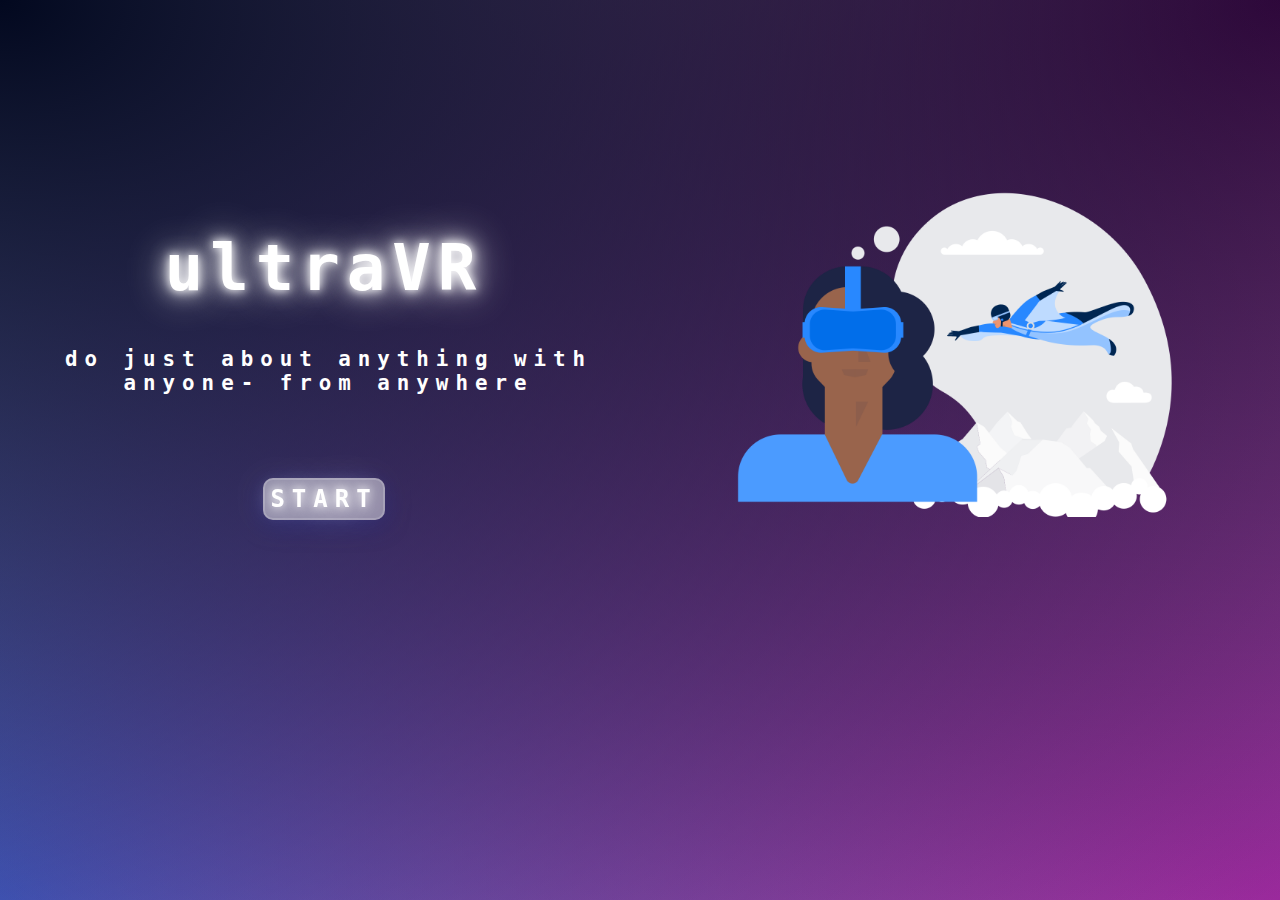
<file: index.html>
<!DOCTYPE html>
<html lang="en">
<head>
    <meta charset="UTF-8">
    <meta http-equiv="X-UA-Compatible" content="IE=edge">
    <meta name="viewport" content="width=device-width, initial-scale=1.0">
    <link rel="stylesheet" href="style.css">
    <title>ultraVR</title>

    <!-- Global site tag (gtag.js) - Google Analytics -->
    <script async src="https://www.googletagmanager.com/gtag/js?id=G-Q8RZ3QVWTM"></script>
    <script>
    window.dataLayer = window.dataLayer || [];
    function gtag(){dataLayer.push(arguments);}
    gtag('js', new Date());

    gtag('config', 'G-Q8RZ3QVWTM');
    </script>
</head>
<body>
    <div class="row">
        <div class="column column1">
            <h1>ultraVR</h1>
            <p>do just about anything with anyone- from anywhere</p>
            <a id="button" href="pages/index.html">START</a>
        </div>
        <div class="column column2">
            <img id="vrwomen" src="images/urban-vr-1.png" alt="">
        </div>
    </div>
</body>
</html>
</file>
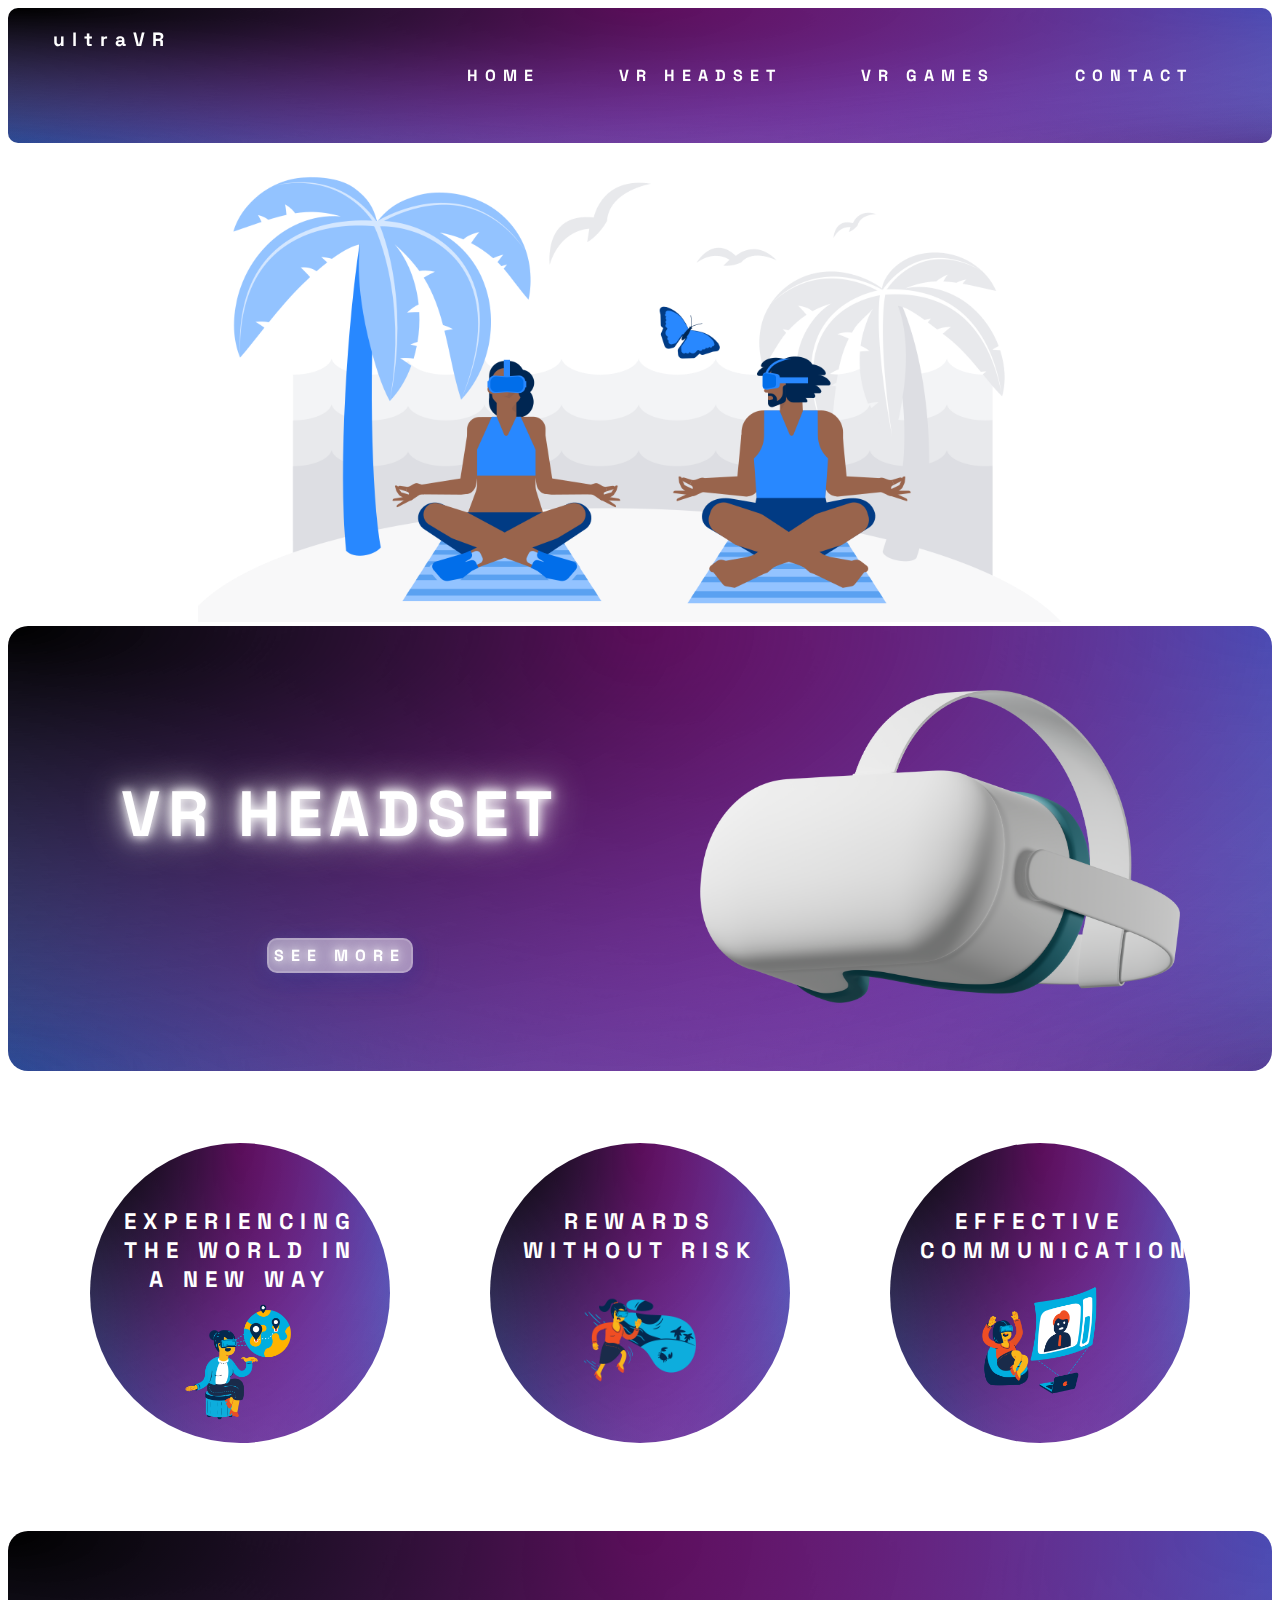
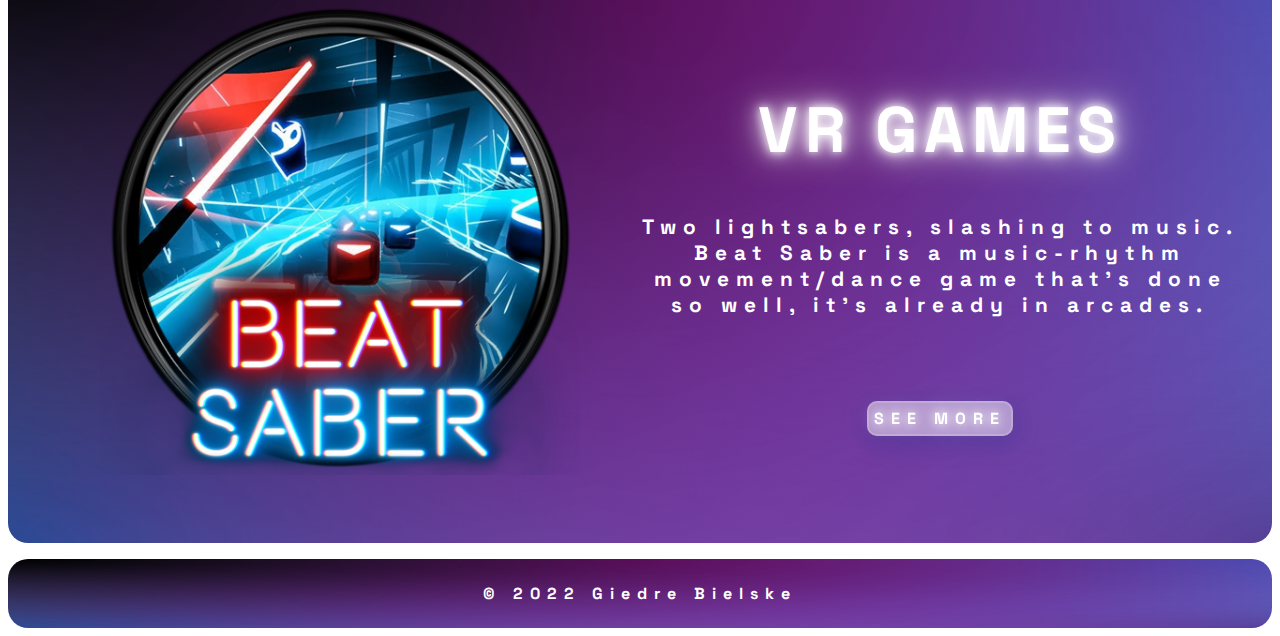
<file: pages/index.html>
<!DOCTYPE html>
<html lang="en">
<head>
    <meta charset="UTF-8">
    <meta http-equiv="X-UA-Compatible" content="IE=edge">
    <meta name="viewport" content="width=device-width, initial-scale=1.0">
    <link rel="stylesheet" href="style.css">
    <title>ultraVR</title>

    <!-- Global site tag (gtag.js) - Google Analytics -->
    <script async src="https://www.googletagmanager.com/gtag/js?id=G-Q8RZ3QVWTM"></script>
    <script>
    window.dataLayer = window.dataLayer || [];
    function gtag(){dataLayer.push(arguments);}
    gtag('js', new Date());

    gtag('config', 'G-Q8RZ3QVWTM');
    </script>
</head>
<body>
    <header>
        <p>ultraVR</p>
        <nav>
            <a class="menu" href="index.html">HOME</a>
            <a class="menu" href="headset.html">VR HEADSET</a>
            <a class="menu" href="games.html">VR GAMES</a>
            <a class="menu" href="contact.html">CONTACT</a>
        </nav>
    </header>
    <section class="row1">
        <img id="represent_photo" src="../images/urban-936.png" alt="virtual reality">
    </section>
    <section class="row row2">
        <div class="column1">
            <h1>VR HEADSET</h1>
            <p></p>
            <a id="button" href="headset.html">SEE MORE</a>
        </div>
        <div class="column2">
            <img id="headset" src="../images/casual-life-3d-close-up-of-white-vr-glasses.png" alt="vr glasses">
        </div>
    </section>
    <section class="row row3">
        <div class="column3">
            <div class="circle">
                <div class="circle_inside">
                    <h1 style="padding-bottom: 0.5rem;">EXPERIENCING THE WORLD IN A NEW WAY</h1>
                    <img src="../images/flame-vr-geography.png" alt="vr-geography" style="width: 40%;">
                </div>
             </div>
       </div>
        <div class="column3">
            <div class="circle">
                <div class="circle_inside">
                    <h1 style="padding-bottom: 2rem;">REWARDS WITHOUT RISK</h1>
                    <img src="../images/flame-vr-workout.png" alt="vr-workout" style="width: 40%;">               
                </div>
            </div>
       </div>
        <div class="column3">
            <div class="circle">
                <div class="circle_inside">
                    <h1 style="padding-bottom: 1rem;">EFFECTIVE COMMUNICATION</h1>
                    <img src="../images/flame-vr-chat.png" alt="vr-chat" style="width: 40%;">
                </div>
            </div>
       </div>
    </section>
    <section class="row row4">
        <div class="column5">
            <img src="../images/dd8hrns-32b6bb23-060c-4a82-9372-2c6defdb6e20.png" alt="" style="width:80%">
        </div>
        <div class="column6">
            <h1>VR GAMES</h1>
            <p>Two lightsabers, slashing to music. Beat Saber is a music-rhythm movement/dance game that's done so well, it's already in arcades.</p>
            <a id="button" href="games.html">SEE MORE</a>
        </div>
    </section>
    <footer class="row5">
        <p>&#169; 2022 Giedre Bielske</p>
    </footer>
</body>
</html>
</file>
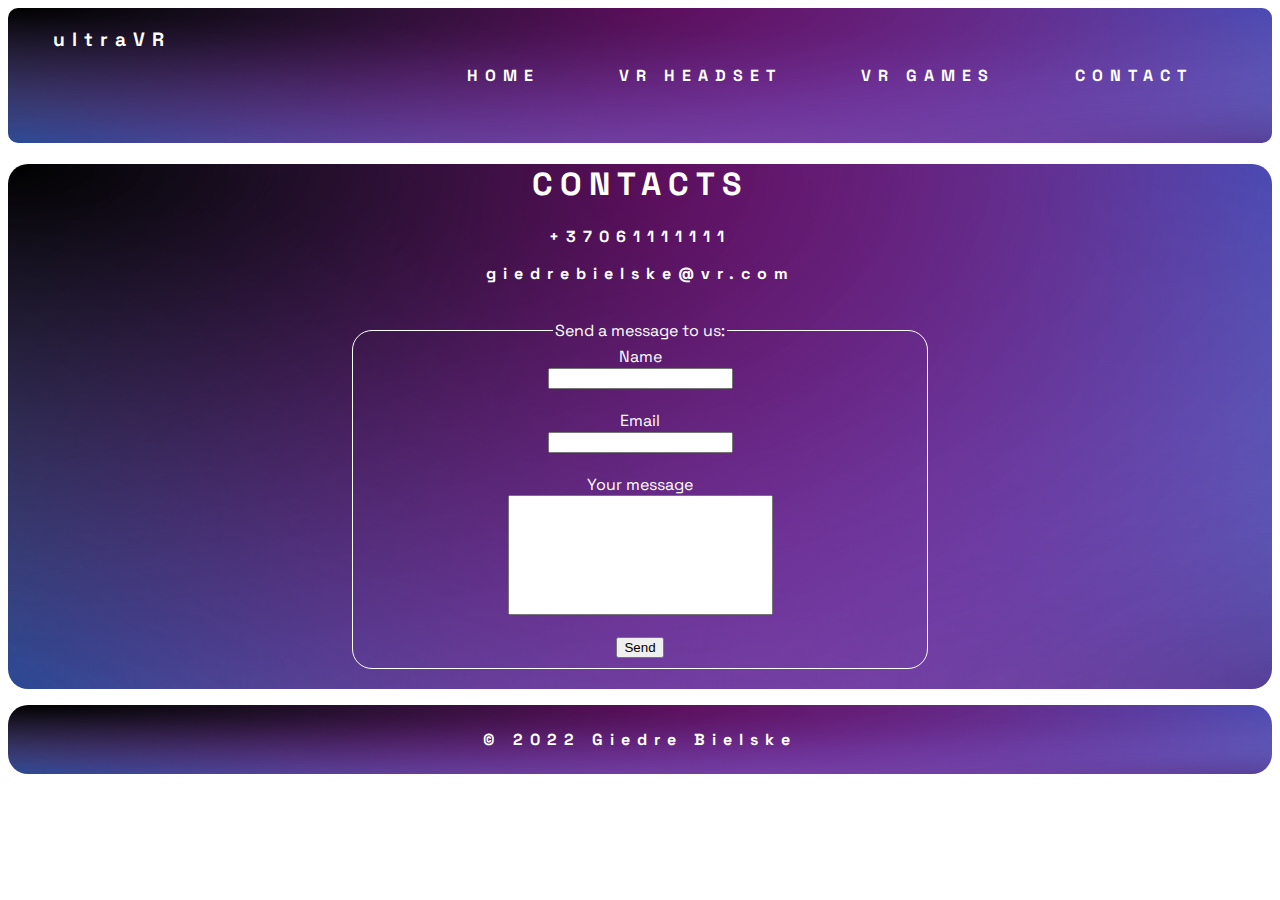
<file: pages/contact.html>
<!DOCTYPE html>
<html lang="en">
<head>
    <meta charset="UTF-8">
    <meta http-equiv="X-UA-Compatible" content="IE=edge">
    <meta name="viewport" content="width=device-width, initial-scale=1.0">
    <link rel="stylesheet" href="style.css">
    <title>ultraVR</title>

    <!-- Global site tag (gtag.js) - Google Analytics -->
    <script async src="https://www.googletagmanager.com/gtag/js?id=G-Q8RZ3QVWTM"></script>
    <script>
    window.dataLayer = window.dataLayer || [];
    function gtag(){dataLayer.push(arguments);}
    gtag('js', new Date());

    gtag('config', 'G-Q8RZ3QVWTM');
    </script>
</head>
<body>
    <header>
        <p>ultraVR</p>
        <nav>
            <a class="menu" href="index.html">HOME</a>
            <a class="menu" href="headset.html">VR HEADSET</a>
            <a class="menu" href="games.html">VR GAMES</a>
            <a class="menu" href="contact.html">CONTACT</a>
        </nav>
    </header>
    <section class="sections row2" id="contacts">
        <h1 class="name">CONTACTS</h1>
        <p>+37061111111</p>
        <p>giedrebielske@vr.com</p>
        <form action="" method="get">
            <fieldset>
                <legend>Send a message to us:</legend>
                <label for="name">Name</label><br/>
                <input id="name" type="text"/><br/><br/>
                <label for="email">Email</label><br/>
                <input id="email" type="email"/><br/><br/>
                <label for="message"> Your message</label><br/>
                <input id="message" type="text" maxlength="100" size="30" style="height: 120px;"/><br/><br/>
                <input type="submit" value="Send"/>
            </fieldset>
        </form>
    </section>
    <footer class="row5">
        <p>&#169; 2022 Giedre Bielske</p>
    </footer>
</body>
</html>
</file>
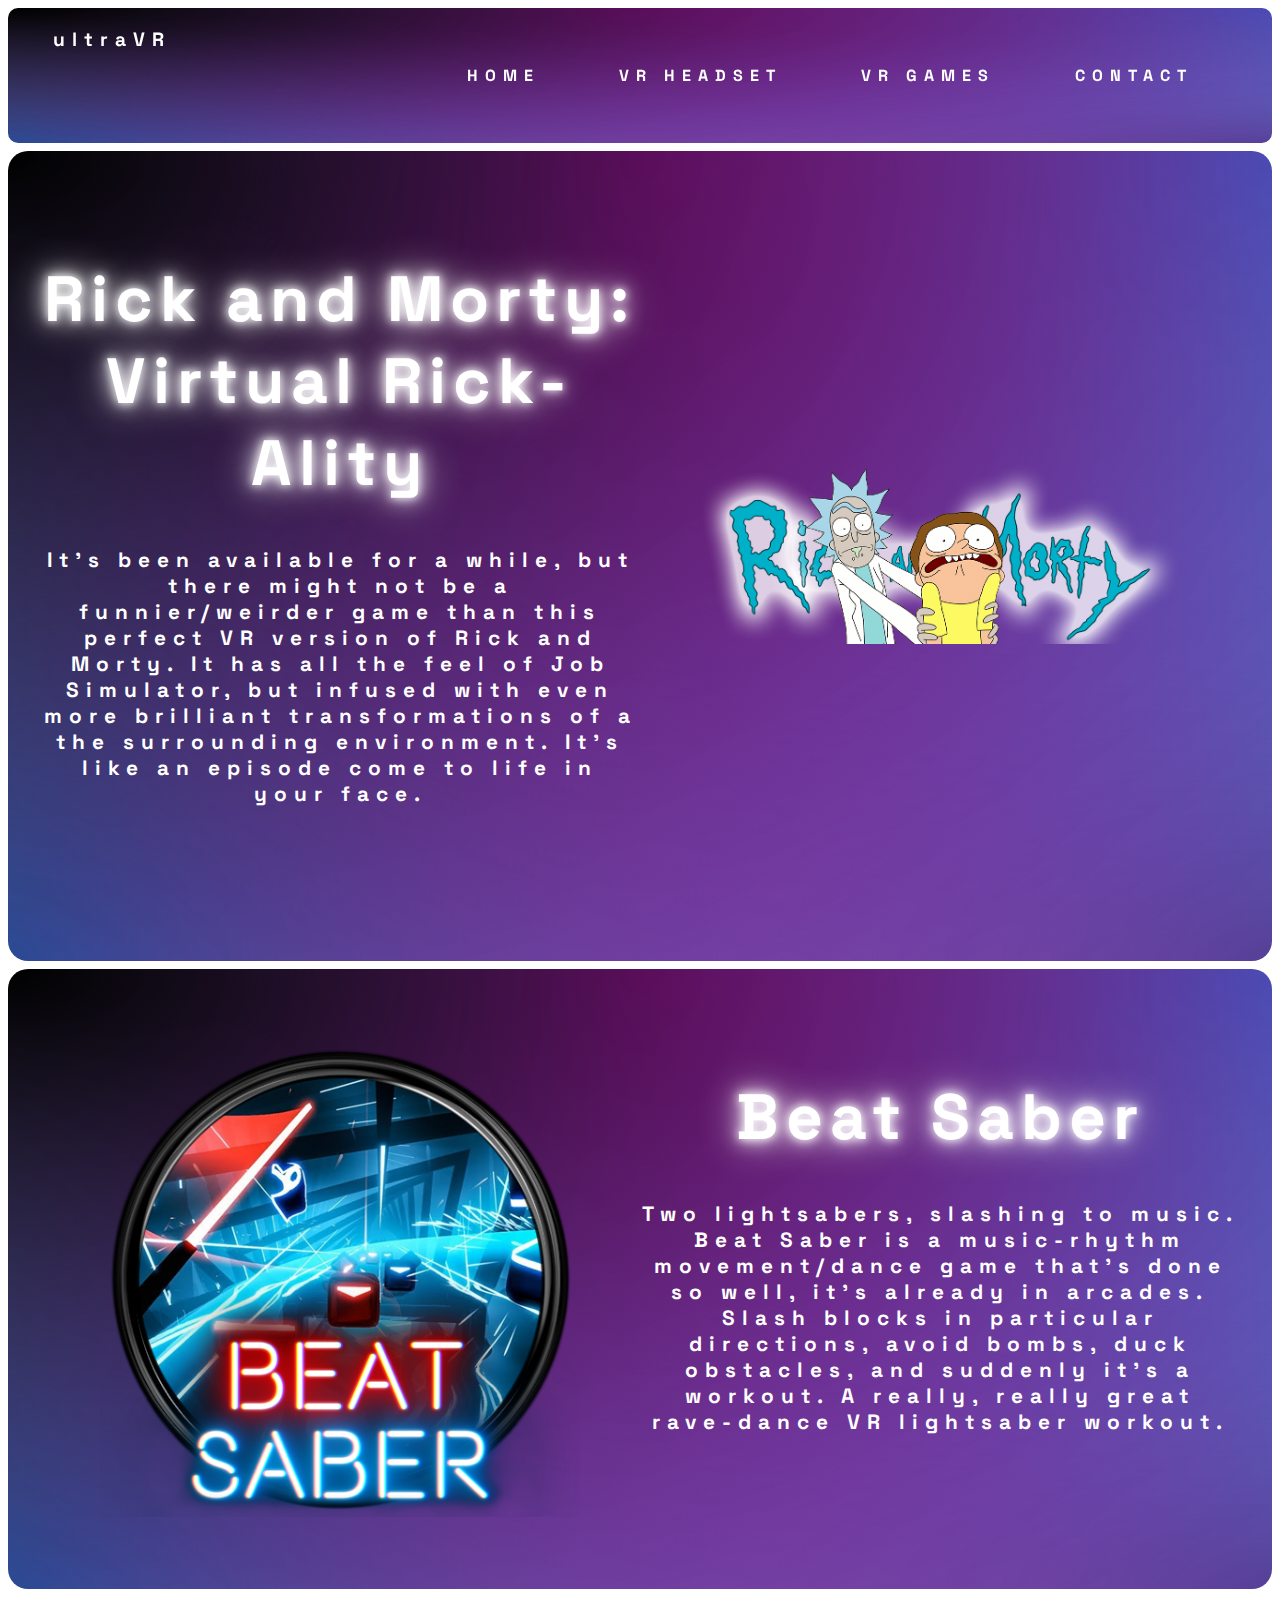
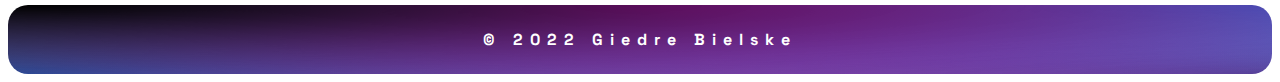
<file: pages/games.html>
<!DOCTYPE html>
<html lang="en">
<head>
    <meta charset="UTF-8">
    <meta http-equiv="X-UA-Compatible" content="IE=edge">
    <meta name="viewport" content="width=device-width, initial-scale=1.0">
    <link rel="stylesheet" href="style.css">
    <title>ultraVR</title>

    <!-- Global site tag (gtag.js) - Google Analytics -->
    <script async src="https://www.googletagmanager.com/gtag/js?id=G-Q8RZ3QVWTM"></script>
    <script>
    window.dataLayer = window.dataLayer || [];
    function gtag(){dataLayer.push(arguments);}
    gtag('js', new Date());

    gtag('config', 'G-Q8RZ3QVWTM');
    </script>
</head>
<body>
    <header>
        <p>ultraVR</p>
        <nav>
            <a class="menu" href="index.html">HOME</a>
            <a class="menu" href="headset.html">VR HEADSET</a>
            <a class="menu" href="games.html">VR GAMES</a>
            <a class="menu" href="contact.html">CONTACT</a>
        </nav>
    </header>
    <section class="row row2">
        <div class="column1">
            <h1>Rick and Morty: Virtual Rick-Ality</h1>
            <p>It's been available for a while, but there might not be a funnier/weirder game than this perfect VR version of Rick and Morty. It has all the feel of Job Simulator, but infused with even more brilliant transformations of a the surrounding environment. It's like an episode come to life in your face.</p>
        </div>
        <div class="column2">
            <img id="headset" src="../images/PngItem_437743.png" alt="rick and morty vr game">
        </div>
    </section>
    <section class="row row4">
        <div class="column5">
            <img src="../images/dd8hrns-32b6bb23-060c-4a82-9372-2c6defdb6e20.png" alt="beat saber vr game" style="width:80%">
        </div>
        <div class="column6">
            <h1>Beat Saber</h1>
            <p>Two lightsabers, slashing to music. Beat Saber is a music-rhythm movement/dance game that's done so well, it's already in arcades. Slash blocks in particular directions, avoid bombs, duck obstacles, and suddenly it's a workout. A really, really great rave-dance VR lightsaber workout.</p>
        </div>
    </section>
    <footer class="row5">
        <p>&#169; 2022 Giedre Bielske</p>
    </footer>
</body>
</html>
</file>
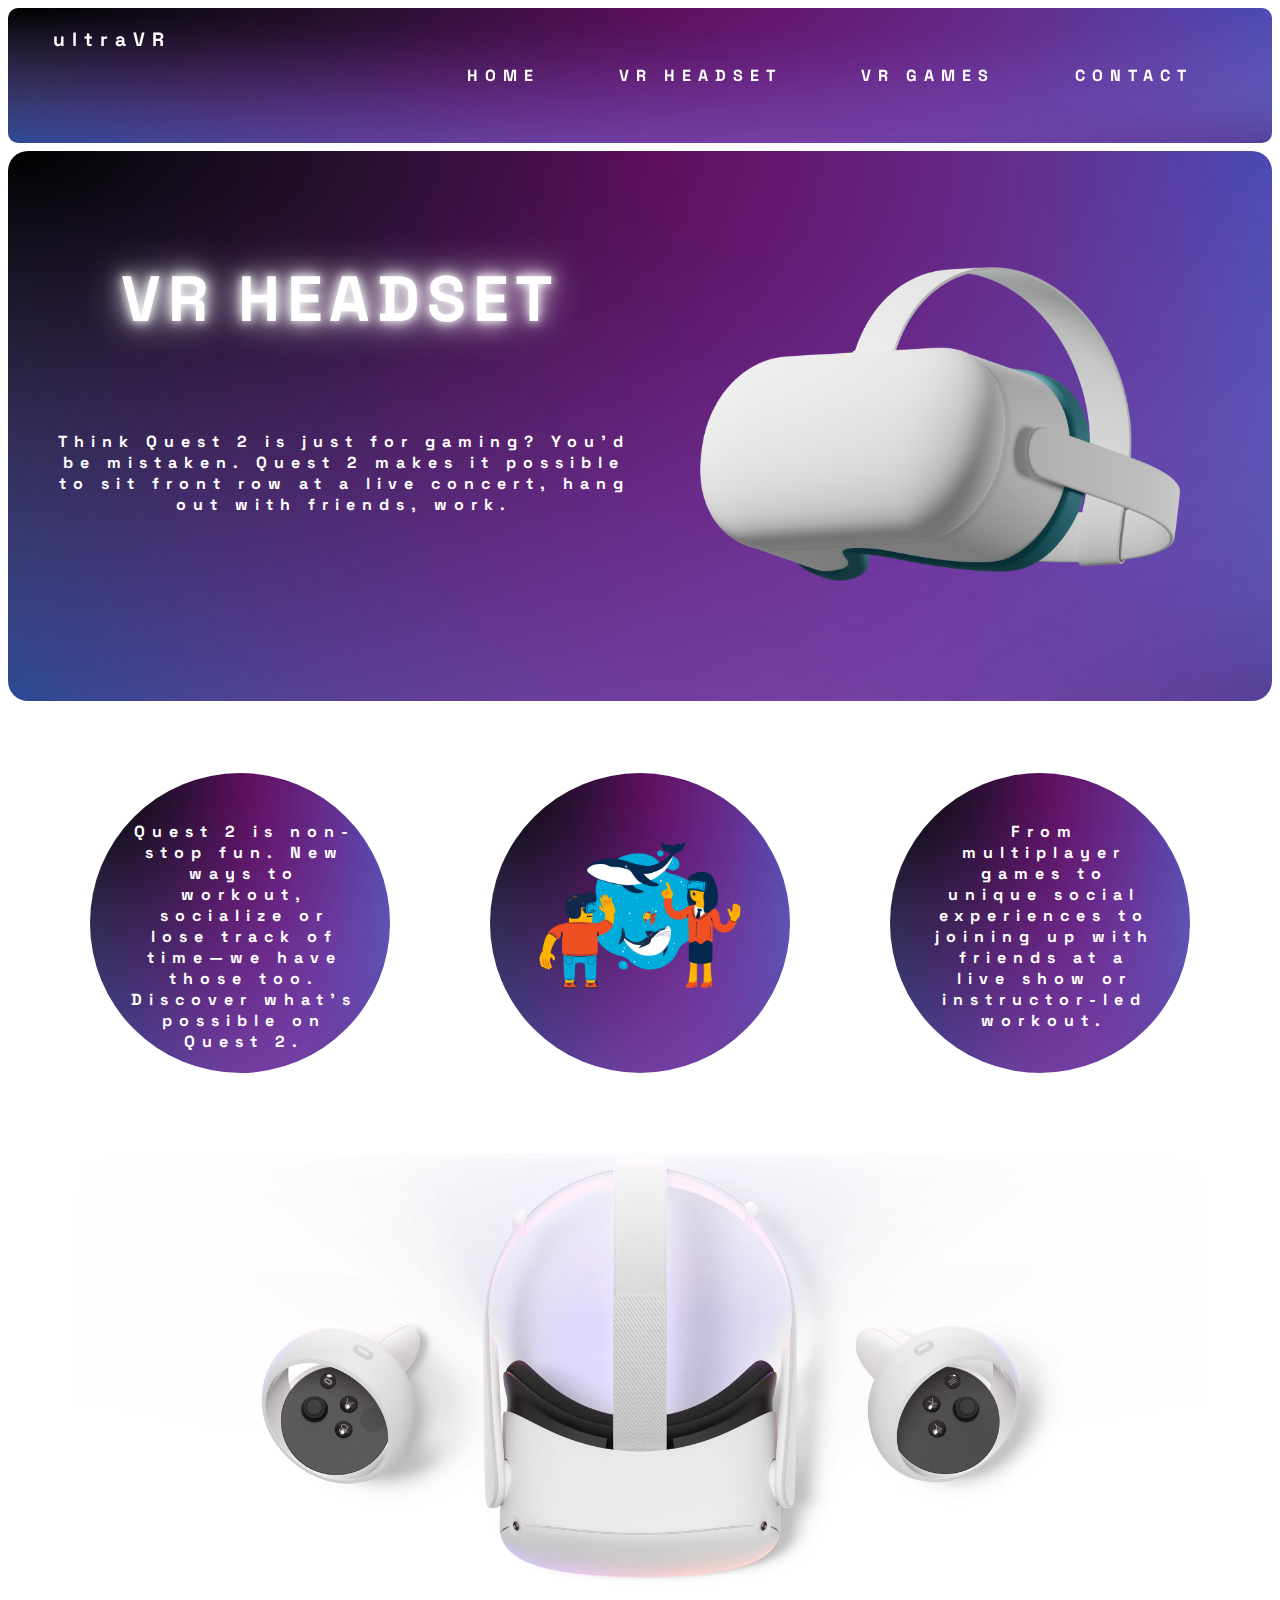
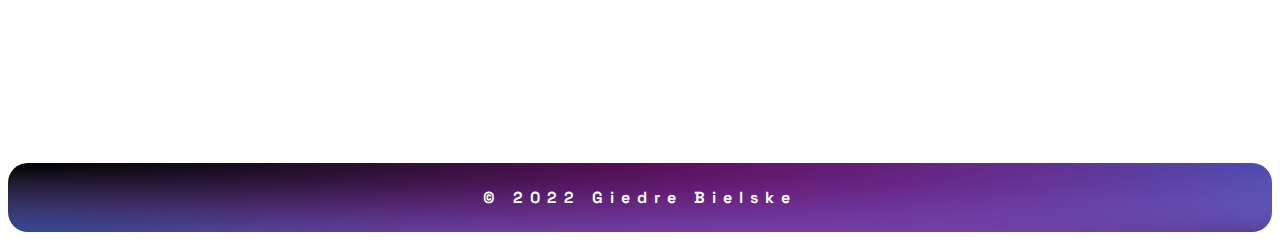
<file: pages/headset.html>
<!DOCTYPE html>
<html lang="en">
<head>
    <meta charset="UTF-8">
    <meta http-equiv="X-UA-Compatible" content="IE=edge">
    <meta name="viewport" content="width=device-width, initial-scale=1.0">
    <link rel="stylesheet" href="style.css">
    <title>ultraVR</title>

    <!-- Global site tag (gtag.js) - Google Analytics -->
    <script async src="https://www.googletagmanager.com/gtag/js?id=G-Q8RZ3QVWTM"></script>
    <script>
    window.dataLayer = window.dataLayer || [];
    function gtag(){dataLayer.push(arguments);}
    gtag('js', new Date());

    gtag('config', 'G-Q8RZ3QVWTM');
    </script>
</head>
<body>
    <header>
        <p>ultraVR</p>
        <nav>
            <a class="menu" href="index.html">HOME</a>
            <a class="menu" href="headset.html">VR HEADSET</a>
            <a class="menu" href="games.html">VR GAMES</a>
            <a class="menu" href="contact.html">CONTACT</a>
        </nav>
    </header>
    <section class="row row2">
        <div class="column1">
            <h1>VR HEADSET</h1>
            <p id="circle_text" style="padding-bottom: 2rem;">Think Quest 2 is just for gaming? You’d be mistaken. Quest 2 makes it possible to sit front row at a live concert, hang out with friends, work.</p>
        </div>
        <div class="column2">
            <img id="headset" src="../images/casual-life-3d-close-up-of-white-vr-glasses.png" alt="vr glasses">
        </div>
    </section>
    <section class="row row3">
        <div class="column3">
            <div class="circle">
                <div class="circle_inside">
                    <h1 id="circle_text" style="padding-bottom: 0.5rem;">Quest 2 is non-stop fun. New ways to workout, socialize or lose track of time—we have those too. Discover what’s possible on Quest 2.</h1>
                </div>
             </div>
       </div>
        <div class="column3">
            <div class="circle">
                <div class="circle_inside">
                    <img src="../images/flame-vr-ocean.png" alt="flame-vr-ocean" style="width: 70%; margin-top: 4rem;">      
                </div>
            </div>
       </div>
        <div class="column3">
            <div class="circle">
                <div class="circle_inside">
                    <h1 id="circle_text" style="padding-bottom: 1rem;">From multiplayer games to unique social experiences to joining up with friends at a live show or instructor-led workout.</h1>
                </div>
            </div>
       </div>
    </section>
    <section class="video">
        <video src="../images/vrvideo.mov" autoplay muted loop></video>
    </section>
    <footer class="row5">
        <p>&#169; 2022 Giedre Bielske</p>
    </footer>
</body>
</html>
</file>
<file: style.css>
* {
    box-sizing: border-box;
}
html {
    background-image:
        radial-gradient(at top left, #02081f, transparent),
        radial-gradient(at top right, #400846, transparent),
        radial-gradient(at bottom right, #c037c0, transparent),
        radial-gradient(at bottom left, #2b86fd, transparent);
    background-size: cover;
    min-height: 100%
}
h1 , p , #button {
    color: white;
    font-weight: bold;
    font-family: monospace;
    letter-spacing: 7px;
}
h1 {
    font-size: 4rem;
    text-shadow: 0 0 10px #fff,
                 0 0 20px #fff, 
                 0 0 40px #fff;
}
p {
    font-size: 1.3rem;
    margin-bottom: 10vh;
    margin-left: 1vh;
}
.row {
    display: flex;
    flex-wrap: wrap;
    margin: 10vh 0;
    align-items: center;
    align-content: center;
    text-align: center;
}
.column {
    flex: 50%;
    padding: 10vh 0;
}
#button {
    background: rgba( 255, 255, 255, 0.45 );
    box-shadow: 0 6px 24px 0 rgba( 31, 38, 135, 0.37 );
    backdrop-filter: blur( 7px );
    -webkit-backdrop-filter: blur( 7px );
    border-radius: 10px;
    border: 2px solid rgba( 255, 255, 255, 0.18 );
    font-size: 1.5rem;
    cursor: pointer;
    transition: .3s linear;
    text-shadow: 0 0 10px #fff,
                 0 0 20px #fff, 
                 0 0 40px #fff;
    text-decoration: none;
    padding: 5px;

}
#button:hover {
    font-size: 2.3rem;
    padding: 10px;
}
#vrwomen {
    width: 80%;
}
@media screen and (max-width: 600px) {
    .column {
        padding: 0;
    }
}
</file>
<file: pages/style.css>
@import url('https://fonts.googleapis.com/css2?family=Space+Grotesk&display=swap');

* {
    box-sizing: border-box;
}
header {
    display: flex;
    background-image:
        radial-gradient(at top left, #000000, transparent),
        radial-gradient(at top center, #ff26ff, transparent),
        radial-gradient(at top right, #2b86fd, transparent),
        radial-gradient(at bottom right, #67236d, transparent),
        radial-gradient(at bottom left, #2b86fd, transparent);
    background-size: cover;
    min-height: 100%;
    position: sticky;
    top: 0;
    height: 15vh;
    border-radius: 10px;
}
h1 , p , a {
    color: white;
    font-weight: bold;
    font-family: 'Space Grotesk', sans-serif;
    letter-spacing: 7px;
}
header > p {
    flex: 30%;
    font-size: 1.2rem;
    padding: 0 5vh;
    animation-name: logo;
    animation-duration: 2s;
    animation-iteration-count: infinite;
}
@keyframes logo {
    0%   {text-shadow: 0 0 0 #fff; font-size: 1.2rem;}
    25%  {text-shadow: 0 0 20px #fff; font-size: 1.7rem;}
    50%  {text-shadow: 0 0 40px #fff; font-size: 1.7rem;}
    75%  {text-shadow: 0 0 20px #fff; font-size: 1.7rem;}
    100% {text-shadow: 0 0 0 #fff; font-size: 1.2rem;}
    }
header > nav {
    flex: 70%;
    display: flex;
    flex-wrap: wrap;
    justify-content: space-evenly;
    align-items: center;
}
a.menu:link, a.menu:visited {
    font-size: 1rem;
    text-decoration: none;
    transition: 1s;
}
a.menu:hover {
    font-size: 1.3rem;
    text-decoration: none;
    text-shadow: 0 0 10px #fff,
                 0 0 20px #fff, 
                 0 0 40px #fff;
}
a.menu:active {
    font-size: 1rem;
    text-decoration: none;
    transition: 1s;
}
form {
    padding: 20px 26px;
    text-decoration: none;
    width:50%;
    text-align: center;
    margin: auto;
    color: white;
    font-family: 'Space Grotesk', sans-serif;
}
fieldset {
    border: 1px solid white;
    border-radius: 20px;
}
#contacts {
    margin: auto;
    text-align: center;
}
.name {
    font-size: xx-large;
}
.row {
    display: flex;
    flex-wrap: wrap;
    text-align: center;
    padding: 4rem 2em;
    align-items: center;
    margin-top: 0.5rem;
}
.row2 , .row4 , .row5 , .circle_inside {
    background-image:
    radial-gradient(at top left, #000000, transparent),
    radial-gradient(at top center, #ff26ff, transparent),
    radial-gradient(at top right, #2b86fd, transparent),
    radial-gradient(at bottom right, #67236d, transparent),
    radial-gradient(at bottom left, #2b86fd, transparent);
    background-size: cover;
}
.row2 , .row4 , .row5 {
    flex-wrap: wrap;
    border-radius: 20px;
}
.row5 {
    text-align: center;
    padding: 0.5rem;
    margin-top: 1rem;
}
.circle_inside {
    width: 300px;
    height: 300px;
    border-radius: 100%;
    margin: auto;
}
.circle_inside > h1 {
    margin: auto;
    padding-top: 4rem;
    width: 80%;
}
.column1 , .column2 , .column5 , .column6 {
    flex: 50%;
}
.column3 {
    flex: 33%;
    font-size: 0.7rem;
    margin-bottom: 1rem;
}
.column1 > h1 , .column6 > h1 {
    font-size: 4rem;
    text-shadow: 0 0 10px #fff,
                 0 0 20px #fff, 
                 0 0 40px #fff;
}
.column1 > p , .column6 > p {
    font-size: 1.3rem;
    margin-bottom: 10vh;
}
.video {
    text-align: center;
    padding-top: -6rem;
}
.video > video {
    width: 90%;
}
#represent_photo {
    display: block;
    margin-left: auto;
    margin-right: auto;
    margin-bottom: -7.3rem;
    margin-top: -4.5rem;
    width: 70%;
}
#headset {
    width: 80%;
}
#button {
    background: rgba( 255, 255, 255, 0.45 );
    box-shadow: 0 6px 24px 0 rgba( 31, 38, 135, 0.37 );
    backdrop-filter: blur( 7px );
    -webkit-backdrop-filter: blur( 7px );
    border-radius: 10px;
    border: 2px solid rgba( 255, 255, 255, 0.18 );
    font-size: 1rem;
    cursor: pointer;
    transition: .3s linear;
    text-shadow: 0 0 10px #fff,
                 0 0 20px #fff, 
                 0 0 40px #fff;
    text-decoration: none;
    padding: 5px;
}
#button:hover {
    font-size: 1.5rem;
    padding: 10px;
}
#circle_text {
    font-size: 1rem;
    padding-top: 3rem;
    padding-left: 0.5rem;
    align-items: center;
}
</file>
